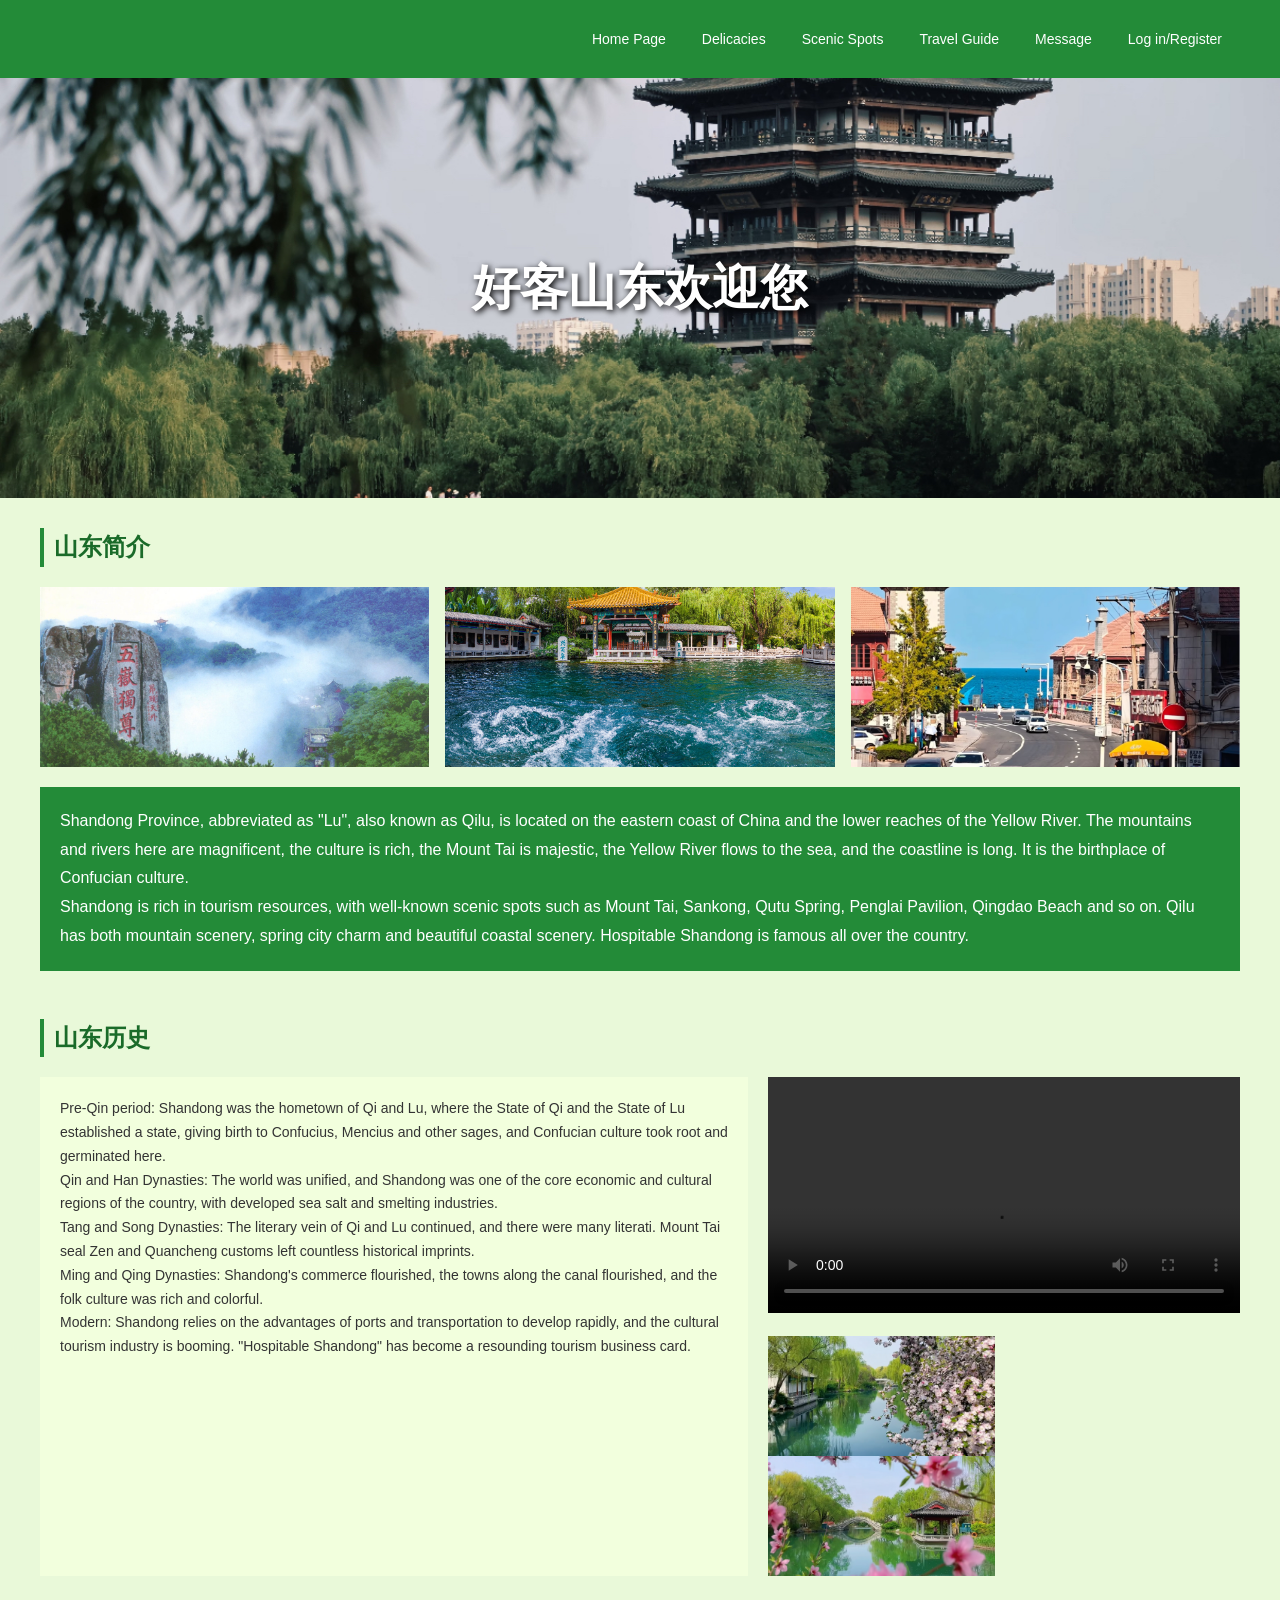
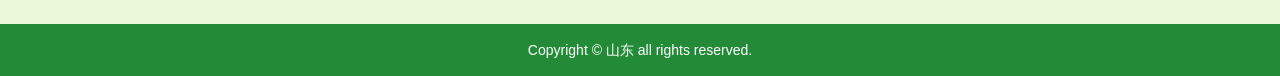
<file: shandong/index.html>
<!DOCTYPE html>
<html lang="zh-CN">
<head>
    <meta charset="UTF-8">
    <meta name="viewport" content="width=device-width, initial-scale=1.0">
    <link rel="stylesheet" href="css/style.css">
    <title>好客山东欢迎您</title>
    <style>
        * {
            margin: 0;
            padding: 0;
            box-sizing: border-box;
        }
        body {
            font-family: "Microsoft Yahei", sans-serif;
            background-color: #e9f9d9;
        }
        /* 导航栏 */
        nav {
            width: 100%;
            background-color: #238b38;
        }
        .nav-wrap {
            width: 1200px;
            margin: 0 auto;
            display: flex;
            justify-content: flex-end;
        }
        nav a {
            display: block;
            color: white;
            text-decoration: none;
            padding: 12px 18px;
            font-size: 14px;
        }
        nav a:hover {
            background-color: #176b28;
        }
        /* Banner轮播区域 */
        .banner {
            width: 100%;
            height: 420px;
            position: relative;
            overflow: hidden;
        }
        .banner img {
            width: 100%;
            height: 420px;
            object-fit: cover;
        }
        .banner-text {
            position: absolute;
            top: 50%;
            left: 50%;
            transform: translate(-50%, -50%);
            color: #fff;
            font-size: 48px;
            font-weight: bold;
            text-shadow: 2px 2px 6px #000;
        }
        .container {
            width: 1200px;
            margin: 30px auto;
        }
        h2 {
            color: #1a6b29;
            margin-bottom:20px;
            border-left:4px solid #238b38;
            padding-left:10px;
        }
        /* 简介图片卡片 */
        .img-row{
            display:flex;
            gap:16px;
            margin-bottom:20px;
        }
        .img-item{
            flex:1;
        }
        .img-item img{
            width:100%;
            height:180px;
            object-fit:cover;
        }
        .intro-box{
            background:#238b38;
            color:white;
            padding:20px;
            line-height:1.8;
            margin-bottom:40px;
        }
        /* 山东历史板块 */
        .history-wrap{
            display:flex;
            gap:20px;
        }
        .history-text{
            width:60%;
            background:#f2ffdd;
            padding:20px;
            line-height:1.7;
            font-size:14px;
        }
        .video-area{
            width:40%;
        }
        video{
            width:100%;
            margin-bottom:15px;
        }
        .video-area img{
            width:48%;
            height:120px;
            object-fit:cover;
        }
        /* 页脚 */
        footer{
            background:#238b38;
            color:white;
            text-align:center;
            padding:15px;
            margin-top:40px;
            font-size:14px;
        }
    </style>
</head>
<body>
    <!-- 导航 -->
    <nav>
        <div class="nav-wrap">
            <a href="index.html">Home Page</a>
            <a href="food.html">Delicacies</a>
            <a href="scenic.html">Scenic Spots</a>
            <a href="guide.html">Travel Guide</a>
            <a href="message.html">Message</a>
            <a href="login.html">Log in/Register</a>
        </div>
    </nav>

    <!-- Banner -->
    <div class="banner">
        <img src="img/4.jpg" alt="山东风景">
        <div class="banner-text">好客山东欢迎您</div>
    </div>

    <div class="container">
        <!-- 山东简介 -->
        <section>
            <h2>山东简介</h2>
            <div class="img-row">
                <div class="img-item"><img src="img/3.jpg" alt="泰山"></div>
                <div class="img-item"><img src="img/1.jpg" alt="趵突泉"></div>
                <div class="img-item"><img src="img/2.jpg" alt="胶东海岸"></div>
            </div>
            <div class="intro-box">
                <p>Shandong Province, abbreviated as "Lu", also known as Qilu, is located on the eastern coast of China and the lower reaches of the Yellow River. The mountains and rivers here are magnificent, the culture is rich, the Mount Tai is majestic, the Yellow River flows to the sea, and the coastline is long. It is the birthplace of Confucian culture.</p>
                <p>Shandong is rich in tourism resources, with well-known scenic spots such as Mount Tai, Sankong, Qutu Spring, Penglai Pavilion, Qingdao Beach and so on. Qilu has both mountain scenery, spring city charm and beautiful coastal scenery. Hospitable Shandong is famous all over the country.</p>
            </div>
        </section>

        <!-- 山东历史 -->
        <section>
            <h2>山东历史</h2>
            <div class="history-wrap">
                <div class="history-text">
                    <p>Pre-Qin period: Shandong was the hometown of Qi and Lu, where the State of Qi and the State of Lu established a state, giving birth to Confucius, Mencius and other sages, and Confucian culture took root and germinated here. </p>
                    <p>Qin and Han Dynasties: The world was unified, and Shandong was one of the core economic and cultural regions of the country, with developed sea salt and smelting industries.</p>
                    <p>Tang and Song Dynasties: The literary vein of Qi and Lu continued, and there were many literati. Mount Tai seal Zen and Quancheng customs left countless historical imprints.</p>
                    <p>Ming and Qing Dynasties: Shandong's commerce flourished, the towns along the canal flourished, and the folk culture was rich and colorful. </p>
                    <p>Modern: Shandong relies on the advantages of ports and transportation to develop rapidly, and the cultural tourism industry is booming. "Hospitable Shandong" has become a resounding tourism business card.</p>
                </div>
                <div class="video-area">
                    <video controls>
                        <source src="video/1.mp4">
                        您的浏览器不支持视频播放
                    </video>
                    <div>
                        <img src="img/5.jpg">
                        <img src="img/6.jpg">
                    </div>
                </div>
            </div>
        </section>
    </div>

    <footer>
        Copyright © 山东 all rights reserved.
    </footer>
    <script>
        //简易轮播
        let index = 0;
        const bannerImgList = [
            "img/7.jpg",
            "img/8.jpg",
            "img/9.jpg"
        ];
        const bannerDom = document.querySelector(".banner img");
        function autoPlay(){
            index++;
            if(index >= bannerImgList.length) index = 0;
            bannerDom.src = bannerImgList[index];
        }
        setInterval(autoPlay, 3000);
    </script>


</body>
</html>
</file>
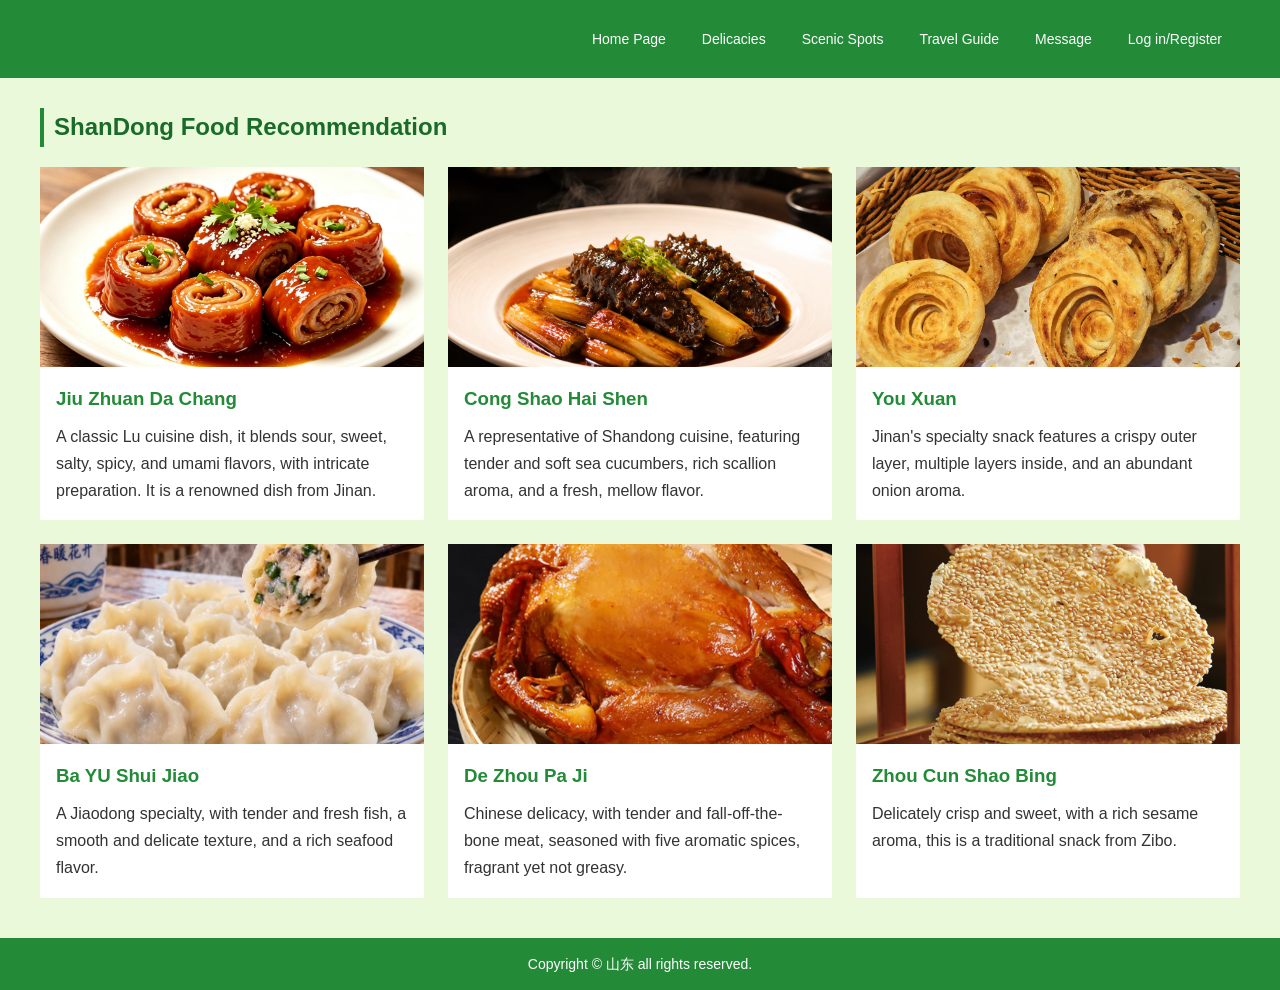
<file: shandong/food.html>
<!DOCTYPE html>
<html lang="zh-CN">
<head>
    <meta charset="UTF-8">
    <meta name="viewport" content="width=device-width, initial-scale=1.0">
    <link rel="stylesheet" href="css/style.css">

    <title>美食推荐 - 好客山东</title>
    <style>
        * {
            margin: 0;
            padding: 0;
            box-sizing: border-box;
        }
        body {
            font-family: "Microsoft Yahei", sans-serif;
            background-color: #e9f9d9;
        }
        nav {
            width: 100%;
            background-color: #238b38;
        }
        .nav-wrap {
            width: 1200px;
            margin: 0 auto;
            display: flex;
            justify-content: flex-end;
        }
        nav a {
            display: block;
            color: white;
            text-decoration: none;
            padding: 12px 18px;
            font-size: 14px;
        }
        nav a:hover {
            background-color: #176b28;
        }
        .container {
            width: 1200px;
            margin: 30px auto;
        }
        h2 {
            color: #1a6b29;
            margin-bottom:20px;
            border-left:4px solid #238b38;
            padding-left:10px;
        }
        .food-list{
            display:flex;
            flex-wrap:wrap;
            gap:24px;
        }
        .food-item{
            width: calc(33.33% - 16px);
            background:#fff;
            overflow:hidden;
        }
        .food-item img{
            width:100%;
            height:200px;
            object-fit:cover;
        }
        .food-item .text{
            padding:16px;
            line-height:1.7;
        }
        .food-item h3{
            margin-bottom:8px;
            color:#238b38;
        }
        footer{
            background:#238b38;
            color:white;
            text-align:center;
            padding:15px;
            margin-top:40px;
            font-size:14px;
        }
    </style>
</head>
<body>
    <nav>
        <div class="nav-wrap">
            <a href="index.html">Home Page</a>
            <a href="food.html">Delicacies</a>
            <a href="scenic.html">Scenic Spots</a>
            <a href="guide.html">Travel Guide</a>
            <a href="message.html">Message</a>
            <a href="login.html">Log in/Register</a>
        </div>
    </nav>
    <div class="container">
        <h2>ShanDong Food Recommendation</h2>
        <div class="food-list">
            <div class="food-item">
                <img src="img/大肠.jpg" alt="Jiu Zhuan Da Chang">
                <div class="text">
                    <h3>Jiu Zhuan Da Chang</h3>
                    <p>A classic Lu cuisine dish, it blends sour, sweet, salty, spicy, and umami flavors, with intricate preparation. It is a renowned dish from Jinan.</p>
                </div>
            </div>
            <div class="food-item">
                <img src="img/海参.jpg" alt="葱烧海参">
                <div class="text">
                    <h3>Cong Shao Hai Shen</h3>
                    <p>A representative of Shandong cuisine, featuring tender and soft sea cucumbers, rich scallion aroma, and a fresh, mellow flavor.</p>
                </div>
            </div>
            <div class="food-item">
                <img src="img/油璇.jpg" alt="油旋">
                <div class="text">
                    <h3>You Xuan</h3>
                    <p>Jinan's specialty snack features a crispy outer layer, multiple layers inside, and an abundant onion aroma.</p>
                </div>
            </div>
            <div class="food-item">
                <img src="img/水饺.jpg" alt="鲅鱼饺子">
                <div class="text">
                    <h3>Ba YU Shui Jiao</h3>
                    <p>A Jiaodong specialty, with tender and fresh fish, a smooth and delicate texture, and a rich seafood flavor.</p>
                </div>
            </div>
            <div class="food-item">
                <img src="img/扒鸡.jpg" alt="德州扒鸡">
                <div class="text">
                    <h3>De Zhou Pa Ji</h3>
                    <p>Chinese delicacy, with tender and fall-off-the-bone meat, seasoned with five aromatic spices, fragrant yet not greasy.</p>
                </div>
            </div>
            <div class="food-item">
                <img src="img/烧饼.jpg" alt="周村烧饼">
                <div class="text">
                    <h3>Zhou Cun Shao Bing</h3>
                    <p>Delicately crisp and sweet, with a rich sesame aroma, this is a traditional snack from Zibo.</p>
                </div>
            </div>
        </div>
    </div>
    <footer>
        Copyright © 山东 all rights reserved.
    </footer>
    <script src="js/script.js"></script>

</body>
</html>
</file>
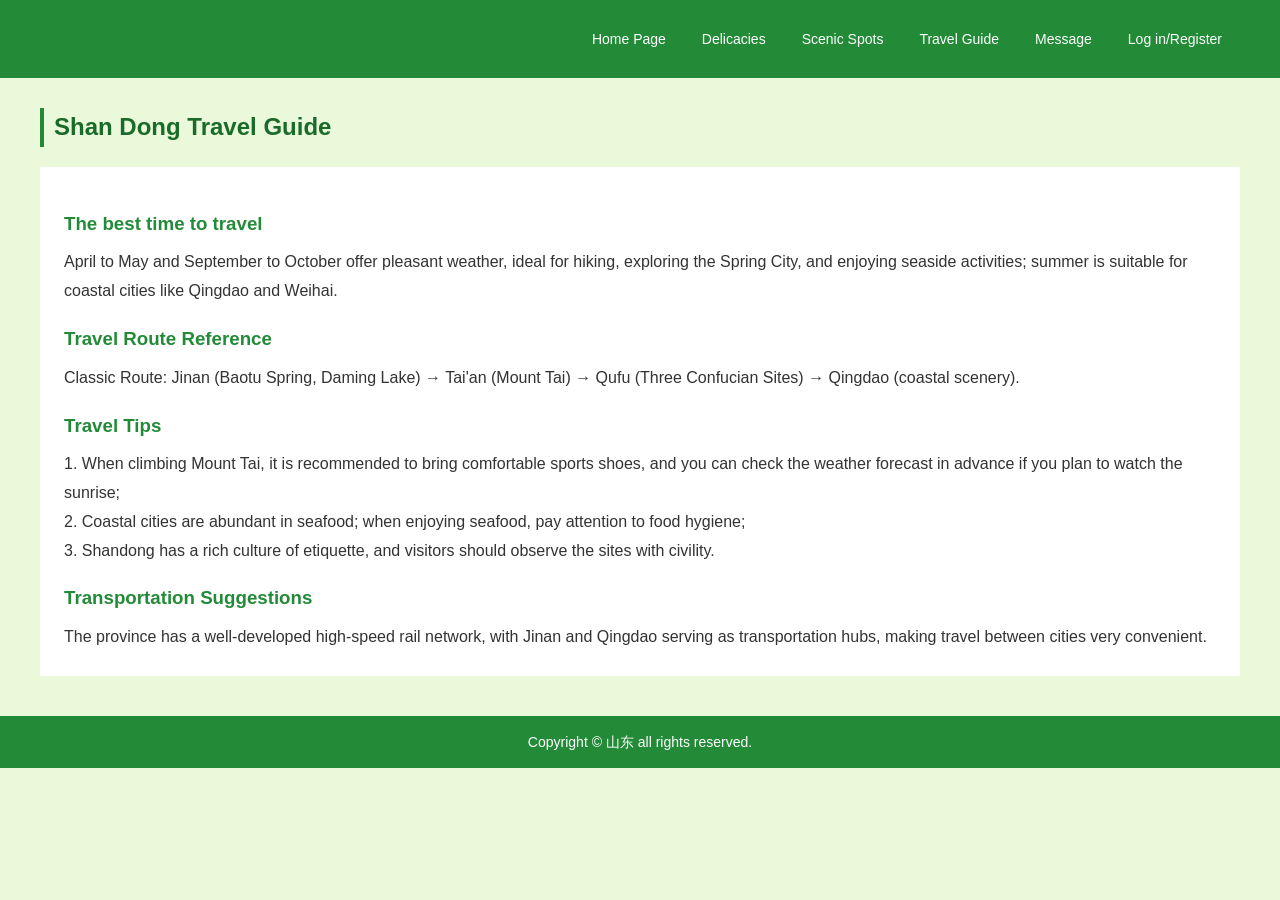
<file: shandong/guide.html>
<!DOCTYPE html>
<html lang="zh-CN">
<head>
    <meta charset="UTF-8">
    <meta name="viewport" content="width=device-width, initial-scale=1.0">
    <link rel="stylesheet" href="css/style.css">

    <title>旅游指南 - 好客山东</title>
    <style>
        * {
            margin: 0;
            padding: 0;
            box-sizing: border-box;
        }
        body {
            font-family: "Microsoft Yahei", sans-serif;
            background-color: #e9f9d9;
        }
        nav {
            width: 100%;
            background-color: #238b38;
        }
        .nav-wrap {
            width: 1200px;
            margin: 0 auto;
            display: flex;
            justify-content: flex-end;
        }
        nav a {
            display: block;
            color: white;
            text-decoration: none;
            padding: 12px 18px;
            font-size: 14px;
        }
        nav a:hover {
            background-color: #176b28;
        }
        .container {
            width: 1200px;
            margin: 30px auto;
        }
        h2 {
            color: #1a6b29;
            margin-bottom:20px;
            border-left:4px solid #238b38;
            padding-left:10px;
        }
        .guide-box{
            background:#fff;
            padding:24px;
            line-height:1.8;
        }
        .guide-box h3{
            color:#238b38;
            margin:16px 0 8px;
        }
        footer{
            background:#238b38;
            color:white;
            text-align:center;
            padding:15px;
            margin-top:40px;
            font-size:14px;
        }
    </style>
</head>
<body>
    <nav>
        <div class="nav-wrap">
            <a href="index.html">Home Page</a>
            <a href="food.html">Delicacies</a>
            <a href="scenic.html">Scenic Spots</a>
            <a href="guide.html">Travel Guide</a>
            <a href="message.html">Message</a>
            <a href="login.html">Log in/Register</a>
        </div>
    </nav>
    <div class="container">
        <h2>Shan Dong Travel Guide</h2>
        <div class="guide-box">
            <h3>The best time to travel</h3>
            <p>April to May and September to October offer pleasant weather, ideal for hiking, exploring the Spring City, and enjoying seaside activities; summer is suitable for coastal cities like Qingdao and Weihai.</p>
            <h3>Travel Route Reference</h3>
            <p>Classic Route: Jinan (Baotu Spring, Daming Lake) → Tai'an (Mount Tai) → Qufu (Three Confucian Sites) → Qingdao (coastal scenery).</p>
            <h3>Travel Tips</h3>
            <p>1. When climbing Mount Tai, it is recommended to bring comfortable sports shoes, and you can check the weather forecast in advance if you plan to watch the sunrise;<br>
            2. Coastal cities are abundant in seafood; when enjoying seafood, pay attention to food hygiene;<br>
            3. Shandong has a rich culture of etiquette, and visitors should observe the sites with civility.</p>
            <h3>Transportation Suggestions</h3>
            <p>The province has a well-developed high-speed rail network, with Jinan and Qingdao serving as transportation hubs, making travel between cities very convenient.</p>
        </div>
    </div>
    <footer>
        Copyright © 山东 all rights reserved.
    </footer>
    <script src="js/script.js"></script>

</body>
</html>
</file>
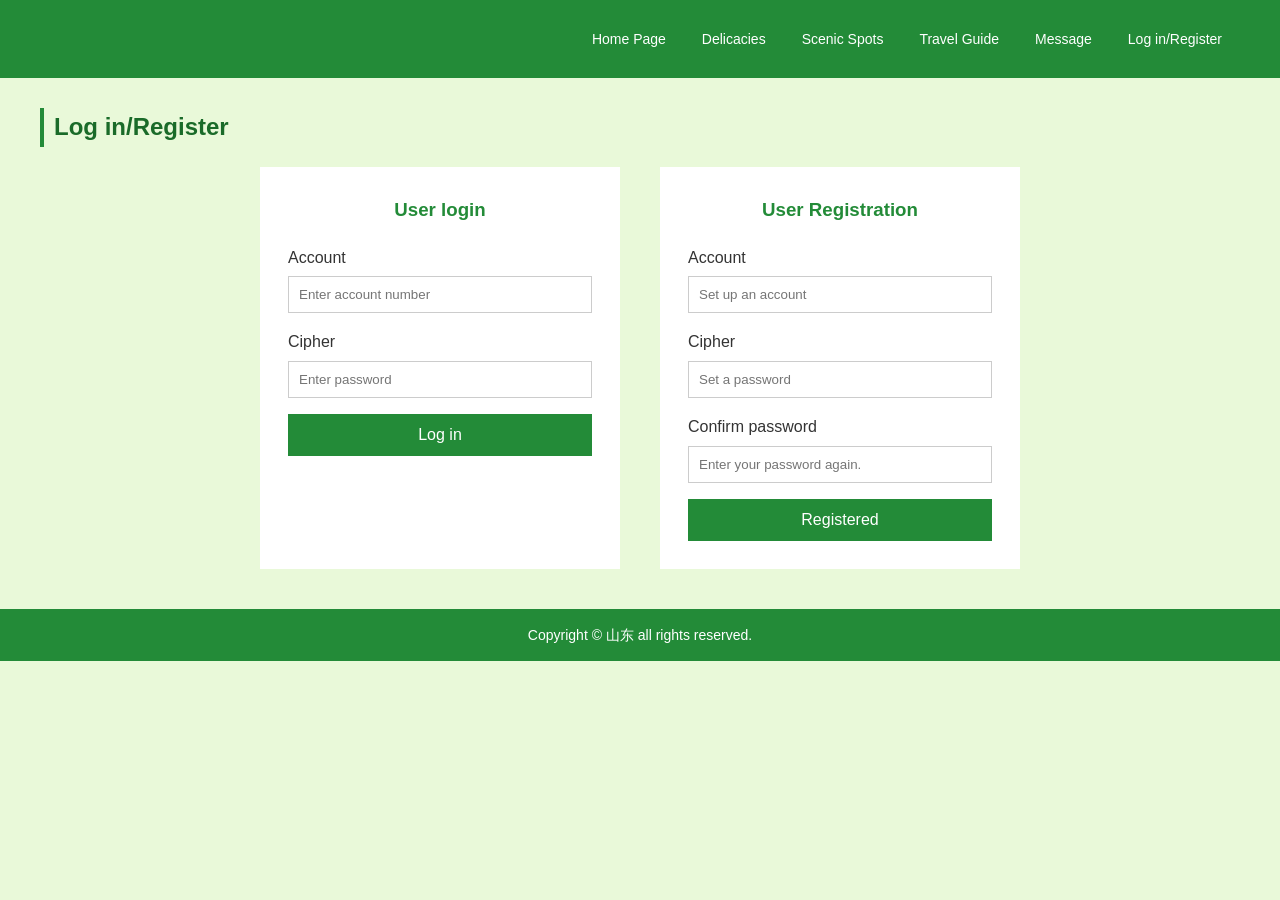
<file: shandong/login.html>
<!DOCTYPE html>
<html lang="zh-CN">
<head>
    <meta charset="UTF-8">
    <meta name="viewport" content="width=device-width, initial-scale=1.0">
    <link rel="stylesheet" href="css/style.css">

    <title>登录注册 - 好客山东</title>
    <style>
        * {
            margin: 0;
            padding: 0;
            box-sizing: border-box;
        }
        body {
            font-family: "Microsoft Yahei", sans-serif;
            background-color: #e9f9d9;
        }
        nav {
            width: 100%;
            background-color: #238b38;
        }
        .nav-wrap {
            width: 1200px;
            margin: 0 auto;
            display: flex;
            justify-content: flex-end;
        }
        nav a {
            display: block;
            color: white;
            text-decoration: none;
            padding: 12px 18px;
            font-size: 14px;
        }
        nav a:hover {
            background-color: #176b28;
        }
        .container {
            width: 1200px;
            margin: 30px auto;
        }
        h2 {
            color: #1a6b29;
            margin-bottom:20px;
            border-left:4px solid #238b38;
            padding-left:10px;
        }
        .login-wrap{
            display:flex;
            gap:40px;
            justify-content:center;
        }
        .login-box{
            width:360px;
            background:#fff;
            padding:28px;
        }
        .login-box h3{
            text-align:center;
            color:#238b38;
            margin-bottom:20px;
        }
        .form-item{
            margin-bottom:16px;
        }
        label{
            display:block;
            margin-bottom:6px;
        }
        input{
            width:100%;
            padding:10px;
            border:1px solid #ccc;
        }
        button{
            width:100%;
            padding:12px;
            background:#238b38;
            color:#fff;
            border:none;
            font-size:16px;
            cursor:pointer;
        }
        button:hover{
            background:#176b28;
        }
        footer{
            background:#238b38;
            color:white;
            text-align:center;
            padding:15px;
            margin-top:40px;
            font-size:14px;
        }
    </style>
</head>
<body>
    <nav>
        <div class="nav-wrap">
            <a href="index.html">Home Page</a>
            <a href="food.html">Delicacies</a>
            <a href="scenic.html">Scenic Spots</a>
            <a href="guide.html">Travel Guide</a>
            <a href="message.html">Message</a>
            <a href="login.html">Log in/Register</a>
        </div>
    </nav>
    <div class="container">
        <h2>Log in/Register</h2>
        <div class="login-wrap">
            <div class="login-box">
                <h3>User login</h3>
                <div class="form-item">
                    <label>Account</label>
                    <input type="text" placeholder="Enter account number">
                </div>
                <div class="form-item">
                    <label>Cipher</label>
                    <input type="password" placeholder="Enter password">
                </div>
                <button>Log in</button>
            </div>
            <div class="login-box">
                <h3>User Registration</h3>
                <div class="form-item">
                    <label>Account</label>
                    <input type="text" placeholder="Set up an account">
                </div>
                <div class="form-item">
                    <label>Cipher</label>
                    <input type="password" placeholder="Set a password">
                </div>
                <div class="form-item">
                    <label>Confirm password</label>
                    <input type="password" placeholder="Enter your password again.">
                </div>
                <button>Registered</button>
            </div>
        </div>
    </div>
    <footer>
        Copyright © 山东 all rights reserved.
    </footer>
    <script src="js/script.js"></script>

</body>
</html>
</file>
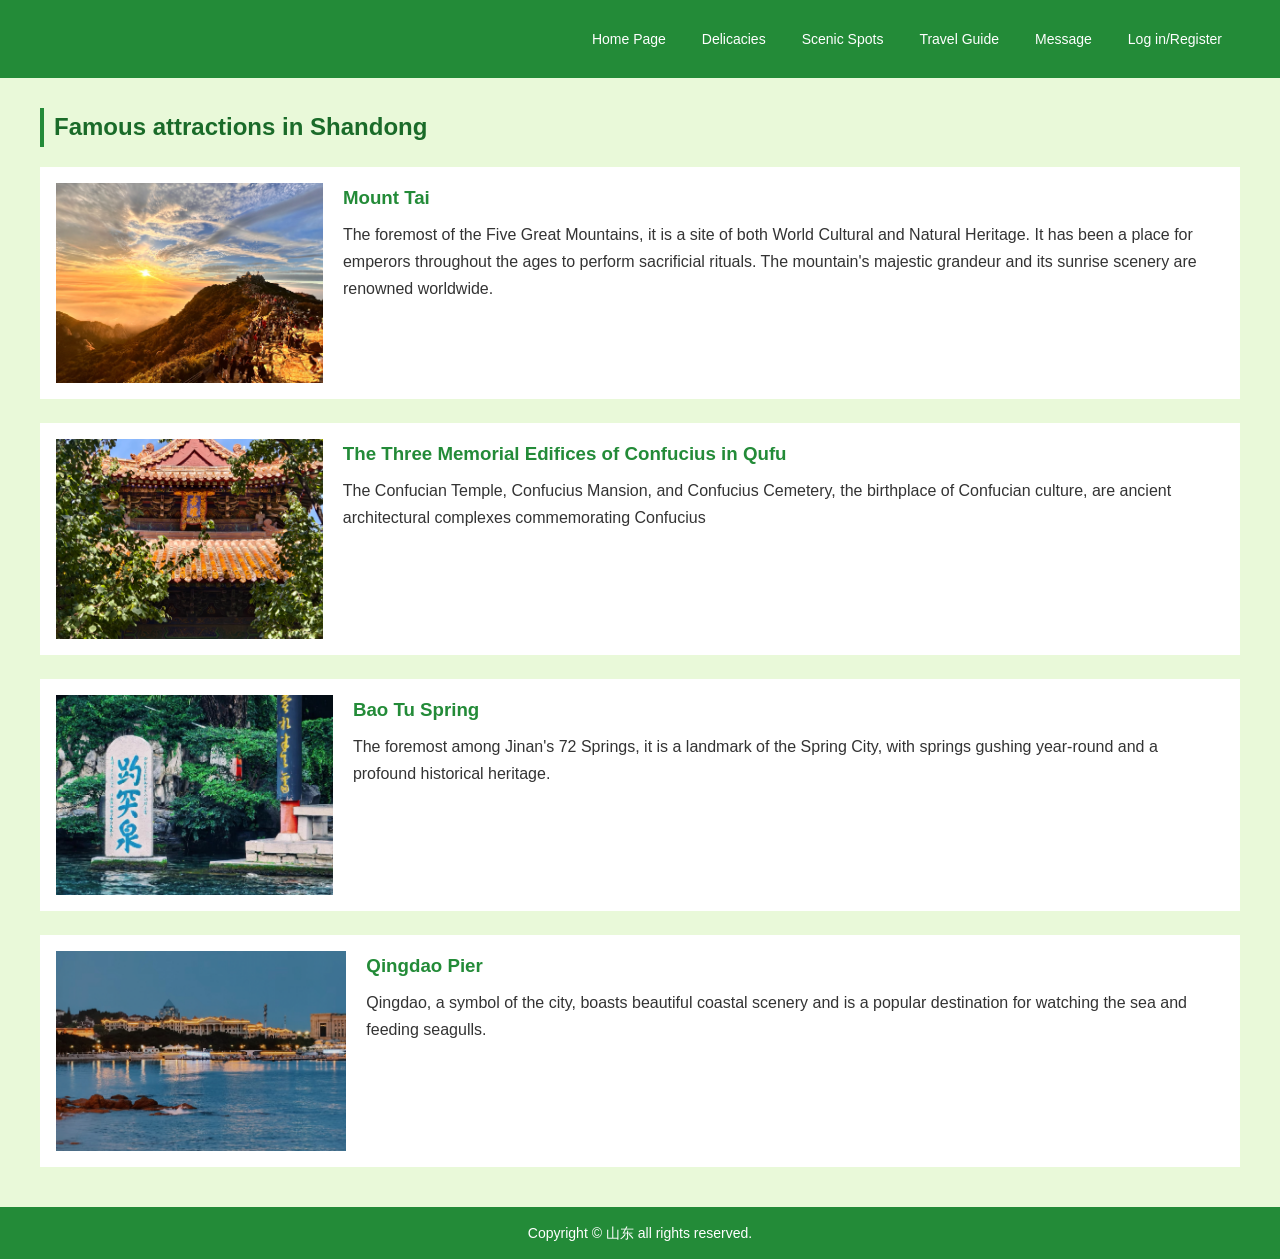
<file: shandong/scenic.html>
<!DOCTYPE html>
<html lang="zh-CN">
<head>
    <meta charset="UTF-8">
    <meta name="viewport" content="width=device-width, initial-scale=1.0">
    <link rel="stylesheet" href="css/style.css">

    <title>Scenic Spots-Shan Dong</title>
    <style>
        * {
            margin: 0;
            padding: 0;
            box-sizing: border-box;
        }
        body {
            font-family: "Microsoft Yahei", sans-serif;
            background-color: #e9f9d9;
        }
        nav {
            width: 100%;
            background-color: #238b38;
        }
        .nav-wrap {
            width: 1200px;
            margin: 0 auto;
            display: flex;
            justify-content: flex-end;
        }
        nav a {
            display: block;
            color: white;
            text-decoration: none;
            padding: 12px 18px;
            font-size: 14px;
        }
        nav a:hover {
            background-color: #176b28;
        }
        .container {
            width: 1200px;
            margin: 30px auto;
        }
        h2 {
            color: #1a6b29;
            margin-bottom:20px;
            border-left:4px solid #238b38;
            padding-left:10px;
        }
        .scene-item{
            display:flex;
            gap:20px;
            background:#fff;
            margin-bottom:24px;
            padding:16px;
        }
        .scene-item img{
            width:320px;
            height:200px;
            object-fit:cover;
        }
        .scene-text h3{
            color:#238b38;
            margin-bottom:8px;
        }
        .scene-text p{
            line-height:1.7;
        }
        footer{
            background:#238b38;
            color:white;
            text-align:center;
            padding:15px;
            margin-top:40px;
            font-size:14px;
        }
    </style>
</head>
<body>
    <nav>
        <div class="nav-wrap">
            <a href="index.html">Home Page</a>
            <a href="food.html">Delicacies</a>
            <a href="scenic.html">Scenic Spots</a>
            <a href="guide.html">Travel Guide</a>
            <a href="message.html">Message</a>
            <a href="login.html">Log in/Register</a>
        </div>
    </nav>
    <div class="container">
        <h2>Famous attractions in Shandong</h2>
        <div class="scene-item">
            <img src="img/泰山.jpg" alt="泰山">
            <div class="scene-text">
                <h3>Mount Tai</h3>
                <p>The foremost of the Five Great Mountains, it is a site of both World Cultural and Natural Heritage. It has been a place for emperors throughout the ages to perform sacrificial rituals. The mountain's majestic grandeur and its sunrise scenery are renowned worldwide.</p>
            </div>
        </div>
        <div class="scene-item">
            <img src="img/曲阜.jpg" alt="三孔">
            <div class="scene-text">
                <h3>The Three Memorial Edifices of Confucius in Qufu</h3>
                <p>The Confucian Temple, Confucius Mansion, and Confucius Cemetery, the birthplace of Confucian culture, are ancient architectural complexes commemorating Confucius</p>
            </div>
        </div>
        <div class="scene-item">
            <img src="img/趵突泉.jpg" alt="趵突泉">
            <div class="scene-text">
                <h3>Bao Tu Spring</h3>
                <p>The foremost among Jinan's 72 Springs, it is a landmark of the Spring City, with springs gushing year-round and a profound historical heritage.</p>
            </div>
        </div>
        <div class="scene-item">
            <img src="img/青岛.jpg" alt="青岛栈桥">
            <div class="scene-text">
                <h3>Qingdao Pier</h3>
                <p>Qingdao, a symbol of the city, boasts beautiful coastal scenery and is a popular destination for watching the sea and feeding seagulls.</p>
            </div>
        </div>
    </div>
    <footer>
        Copyright © 山东 all rights reserved.
    </footer>
    <script src="js/script.js"></script>

</body>
</html>
</file>
<file: shandong/css/style.css>
/* 全局重置 */
* {
    margin: 0;
    padding: 0;
    box-sizing: border-box;
    font-family: "Microsoft Yahei", sans-serif;
}
body {
    line-height: 1.6;
    color: #333;
    background-color: #f8f9fa;
}
a {
    text-decoration: none;
    color: inherit;
}
ul {
    list-style: none;
}
img {
    max-width: 100%;
    height: auto;
    display: block;
}

/* 头部导航 semantic header+nav */
header {
    background-color: #2c7c41;
    color: white;
    position: sticky;
    top: 0;
    z-index: 99;
}
nav {
    width: 90%;
    margin: 0 auto;
    padding: 1rem 0;
}
nav ul {
    display: flex;
    gap: 2rem;
    flex-wrap: wrap;
    align-items: center;
}
nav a {
    padding: 0.5rem 0;
    font-weight: 500;
}
nav a:hover {
    color: #c7f0d4;
}

/* 主体 main */
main {
    width: 90%;
    max-width: 1200px;
    margin: 2rem auto;
}
section {
    margin-bottom: 3rem;
}
h2 {
    color: #2c7c41;
    margin-bottom: 1rem;
    border-left: 4px solid #2c7c41;
    padding-left: 0.8rem;
}

/* 卡片布局（景点/美食卡片） */
.card-wrap {
    display: grid;
    grid-template-columns: repeat(3,1fr);
    gap: 1.5rem;
}
.card {
    background: #fff;
    border-radius: 10px;
    overflow: hidden;
    box-shadow: 0 2px 8px rgba(0,0,0,0.1);
    transition: 0.3s;
}
.card:hover {
    transform: translateY(-6px);
}
.card-text {
    padding: 1rem;
}

/* 轮播容器 */
.slider {
    width: 100%;
    height: 420px;
    overflow: hidden;
    position: relative;
    border-radius: 12px;
    margin-bottom: 2rem;
}
.slider-item {
    position: absolute;
    width: 100%;
    height: 100%;
    opacity: 0;
    transition: opacity 0.8s;
}
.slider-item.active {
    opacity: 1;
}
.slider-item img {
    width: 100%;
    height: 100%;
    object-fit: cover;
}
.slider-btn {
    position: absolute;
    top: 50%;
    transform: translateY(-50%);
    width: 40px;
    height: 40px;
    border-radius: 50%;
    background: rgba(255,255,255,0.7);
    border: none;
    cursor: pointer;
    font-size: 18px;
}
.slider-prev { left: 16px; }
.slider-next { right: 16px; }

/* 返回顶部按钮 */
#backTop {
    position: fixed;
    bottom: 30px;
    right: 30px;
    width: 44px;
    height: 44px;
    border-radius: 50%;
    background: #2c7c41;
    color: white;
    border: none;
    cursor: pointer;
    display: none;
    font-size: 16px;
}

/* 页脚 */
footer {
    background-color: #2c7c41;
    color: white;
    text-align: center;
    padding: 2rem;
    margin-top: 4rem;
}

/* ========== 响应式 手机适配（作业要求 responsive） ========== */
@media (max-width:768px){
    nav ul {
        flex-direction: column;
        gap: 0.8rem;
    }
    .card-wrap {
        grid-template-columns: 1fr;
    }
    .slider {
        height: 260px;
    }
}
</file>
